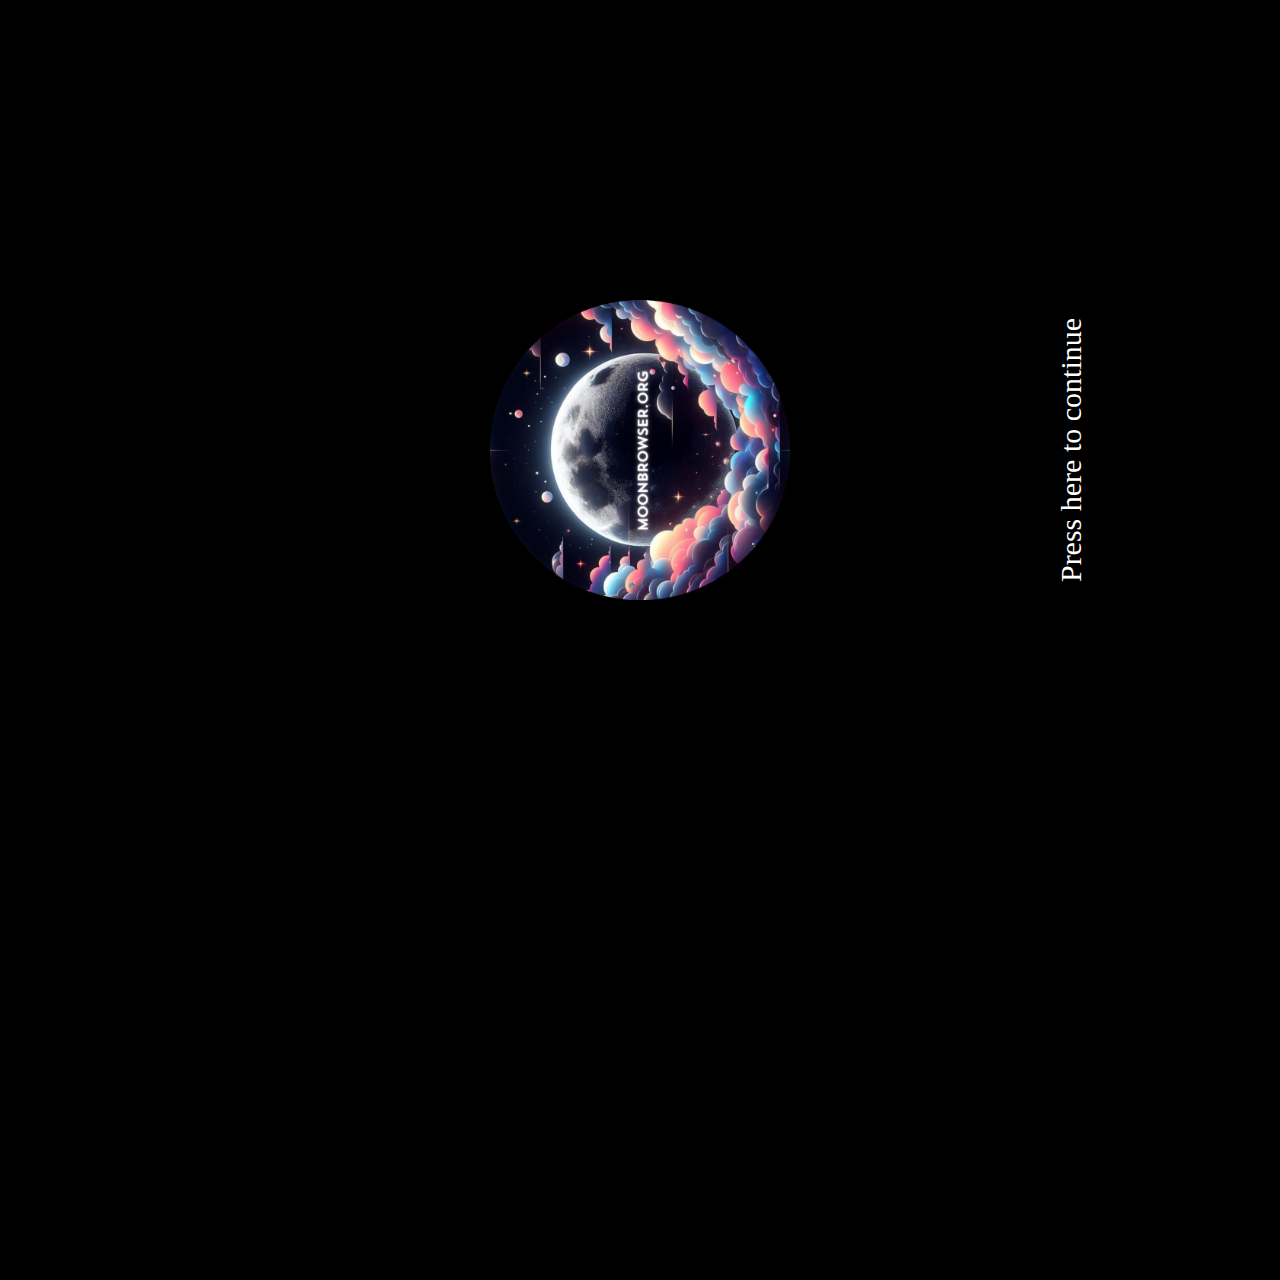
<file: index.html>
<!DOCTYPE html>
<html lang="en">
  <head>
    <meta charset="UTF-8" />
    <meta name="viewport" content="width=device-width, initial-scale=1.0" />
    <title>Block Breaker</title>
    <link rel="stylesheet" href="mainStyle.css" />
    <!-- <link rel="stylesheet" href="button.css" /> -->
    <link
      href="https://cdn.jsdelivr.net/npm/bootstrap@5.3.2/dist/css/bootstrap.min.css"
      rel="stylesheet"
      integrity="sha384-T3c6CoIi6uLrA9TneNEoa7RxnatzjcDSCmG1MXxSR1GAsXEV/Dwwykc2MPK8M2HN"
      crossorigin="anonymous"
    />
    <link rel="preconnect" href="https://fonts.googleapis.com" />
    <link rel="preconnect" href="https://fonts.gstatic.com" crossorigin />
    <link
      href="https://fonts.googleapis.com/css2?family=Lato:wght@300&display=swap"
      rel="stylesheet"
    />
    <script src="Mute.js"></script>
    <style>
      body {
        overflow-y: hidden;
        background-color: #000;
      }
    </style>
  </head>
  <body>
    <audio id="brickBreakSound" autoplay loop="loop" style="margin-top: 2rem">
      <source src="./smash_bg.mp3" type="audio/mpeg" />
      Your browser does not support the audio element.
    </audio>

    <video
      src="./smash_bg.mp4"
      autoplay
      loop
      controls
      style="display: none"
    ></video>
    <div class="splash-bg">
      <a
          href="menu.html"
          class="play-btn"
      >
          Press here to continue
      </button>
    </div>
    <script
      src="https://cdn.jsdelivr.net/npm/bootstrap@5.3.2/dist/js/bootstrap.bundle.min.js"
      integrity="sha384-C6RzsynM9kWDrMNeT87bh95OGNyZPhcTNXj1NW7RuBCsyN/o0jlpcV8Qyq46cDfL"
      crossorigin="anonymous"
    ></script>
    <script>
      function playSound() {
        let touch = document.getElementById("brickBreakSound");
        touch.play();
      }
    </script>
  </body>
</html>
</file>
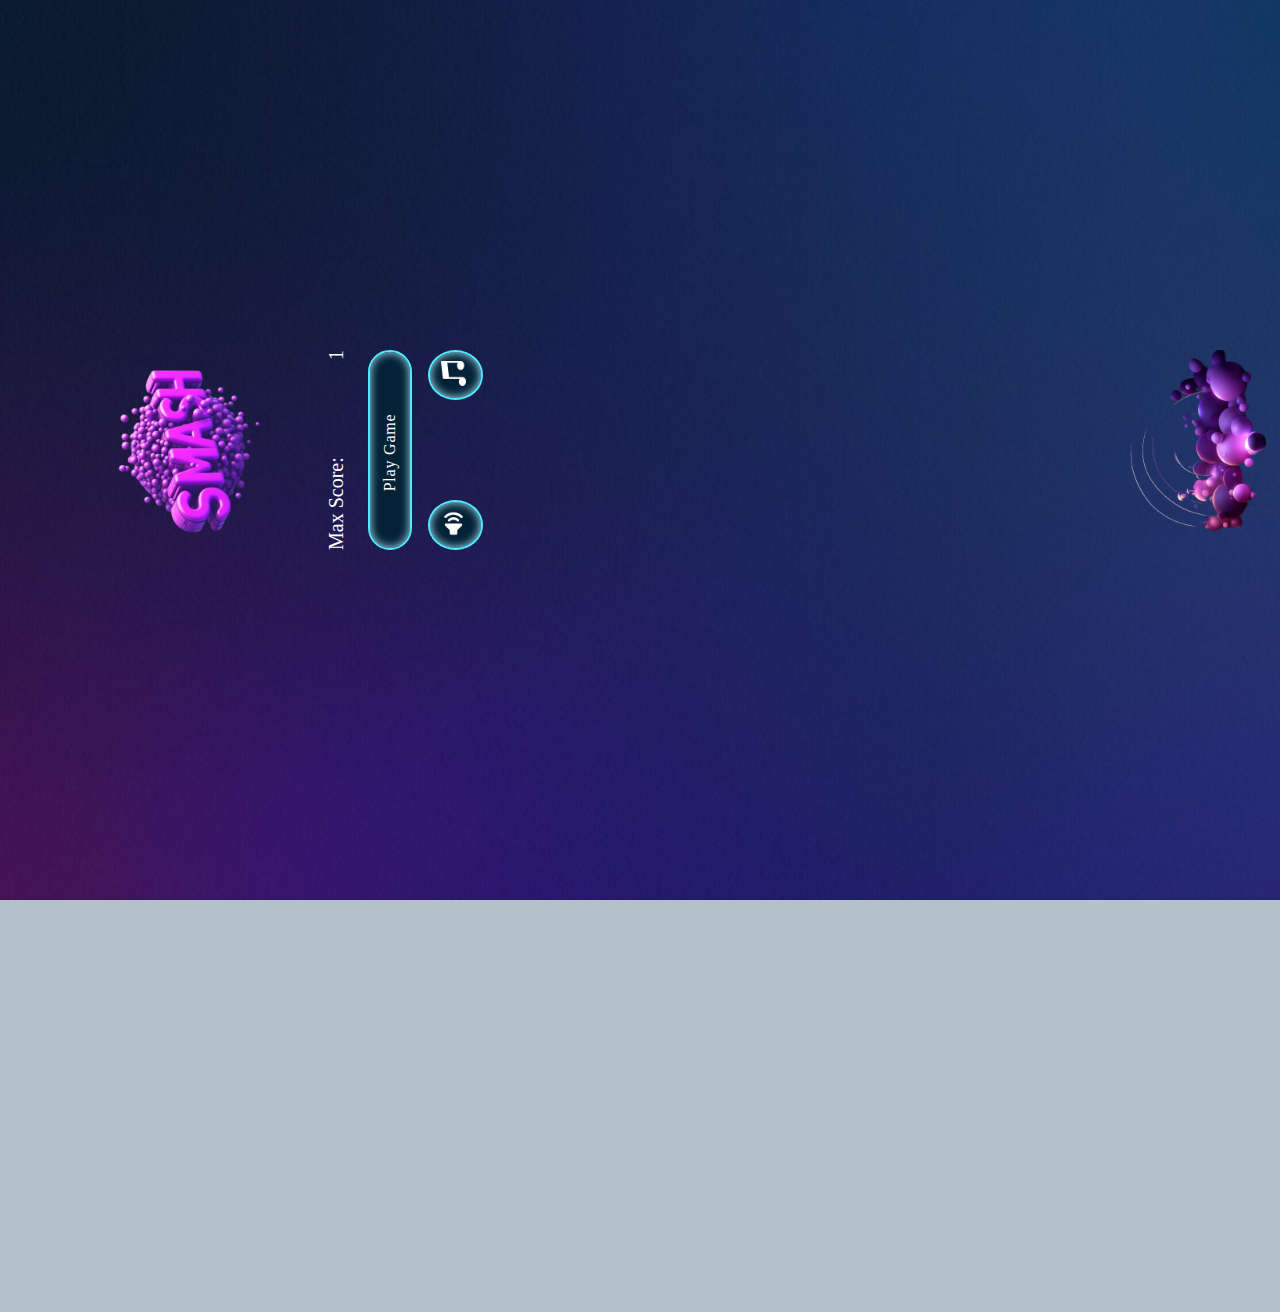
<file: menu.html>
<!DOCTYPE html>
<html lang="en">
  <head>
    <meta charset="UTF-8" />
    <meta name="viewport" content="width=device-width, initial-scale=1.0" />
    <title>Block Breaker</title>
    <link rel="stylesheet" href="style.css" />
    <link rel="stylesheet" href="button.css" />
    <link
      href="https://cdn.jsdelivr.net/npm/bootstrap@5.3.2/dist/css/bootstrap.min.css"
      rel="stylesheet"
      integrity="sha384-T3c6CoIi6uLrA9TneNEoa7RxnatzjcDSCmG1MXxSR1GAsXEV/Dwwykc2MPK8M2HN"
      crossorigin="anonymous"
    />
    <link rel="preload" href="music.png" as="image">
    <link rel="preload" href="no-music.png" as="image">
    <link rel="preload" href="no-sound.png" as="image">
    <link rel="preload" href="volume.png" as="image">
    <script src="Mute.js"></script>
    <style>
      body{
        overflow-y: hidden;
      }
      @media screen and (orientation: landscape) {
        body {
          transform: rotate(-90deg);
          transform-origin: top left;
          width: 100vh;
          height: 100vw;
          overflow-x: hidden;
          position: absolute;
          top: 100%;
          left: 0;
        }
      }
      button img{
        height: 25px;
        margin-left: -6px;
      }
      .button{
        border-radius: 50%;
        width: 50px;
      }
      .sound{
        display: flex;
        justify-content: space-between;
      }
      #bestScore {
        font-size: 20px;
        font-weight: 500;
        color: white;
      }

      #bestScore span {
        float: right;
      }
    </style>
  </head>
  <body style="visibility: hidden;">
    <audio id="menuSound" loop="loop" style="margin-top: 2rem;">
      <source src="./smash_bg.mp3" type="audio/mpeg" />
      Your browser does not support the audio element.
    </audio>
    
    <video src="./smash_bg.mp4" id="bgMusic" loop controls style="display: none;"></video>
    <div id="game">
      <div class="">
        <img src="./image-removebg-preview.png" alt="Logo" class="img imageLogo">
        <div class="menu">
          <p id="bestScore">Max Score: <span>1</span></p>
          <a href="game.html"
          ><button class="button-88 m2" id="playGame" role="button">Play Game</button></a
          >
          <!-- <button class="button-88 w1" role="button" id="mute"
          onclick="changeText()">Mute</button> -->
          <div class="sound">
            <button class="button-88 button soundBtn" role="button" onclick="toggleSound();"><img src="./volume.png" alt="music"></button>
            <button class="button-88 button musicBtn" onclick="toggleMusic();" role="button"><img src="./music.png" alt="sound"></button>
          </div>
          <img src="./OIG.png" alt="Logo" class="img1 imageLogo1">
          <!-- <button
            class="button-30"
            role="button"
            id="mute"
            onclick="changeText()"
            >
            Mute
          </button> -->
        </div>
      </div>
    </div>
    <script
      src="https://cdn.jsdelivr.net/npm/bootstrap@5.3.2/dist/js/bootstrap.bundle.min.js"
      integrity="sha384-C6RzsynM9kWDrMNeT87bh95OGNyZPhcTNXj1NW7RuBCsyN/o0jlpcV8Qyq46cDfL"
      crossorigin="anonymous"
    ></script>
    <script>
      function init() {
          let sound =  localStorage.getItem('bricksSound') || true,
            music = localStorage.getItem('bricksMusic') || true,
            score = localStorage.getItem('brickBestScore') || 1;

          var bgMusic = document.getElementById('bgMusic');
          if(music == 'false') {
            document.querySelector('.musicBtn img').src = 'no-music.png';
            bgMusic.pause();
          } else {
            bgMusic.play();
          }

          if(sound == 'false') {
            document.querySelector('.soundBtn img').src = 'no-sound.png';
          }

          console.log(score);
          document.querySelector('#bestScore span').innerHTML = score;
          document.body.style.visibility = 'visible';
      }

      function toggleMusic() {
        let musicImage = document.querySelector('.musicBtn img');
        var bgMusic = document.getElementById('bgMusic');
        if(musicImage.src.endsWith('no-music.png')) {
            musicImage.src = 'music.png';
            bgMusic.play();
            localStorage.setItem('bricksMusic', true);
        } else {
          musicImage.src = 'no-music.png';
          bgMusic.pause();
          localStorage.setItem('bricksMusic', false);
        }
      }

      function toggleSound() {
        let soundImage = document.querySelector('.soundBtn img');
        if(soundImage.src.endsWith('no-sound.png')) {
            soundImage.src = 'volume.png';
            localStorage.setItem('bricksSound', true);
        } else {
          soundImage.src = 'no-sound.png'
          localStorage.setItem('bricksSound', false);
        }
      }

      init();
    </script>
  </body>
</html>
</file>
<file: mainStyle.css>
body {
    /* background-image: url('Untitled-1-09.png'); */
    background-color: #000 !important;
    /* background-size: cover; 
    background-repeat: no-repeat; 
    background-attachment: fixed; */
  }
  
  .button-30{
    margin: 0.5rem;
  }
  
  .menu{
    display: flex;
    flex-direction: column;
    justify-content: center;
    align-items: center;
    padding-top: 2.5rem;
  }
  
  #game{
    display: flex;
    justify-content: center;
    align-items: center;
    height: 100vh;
    width: 100vw;
    margin-top: 10rem;
  }
  
  /* CSS */
  .button-30 {
    align-items: center;
    appearance: none;
    background-color: #9e9eff;
    border-radius: 4px;
    border-width: 0;
    box-shadow: rgba(45, 35, 66, 0.4) 0 2px 4px,rgba(45, 35, 66, 0.3) 0 7px 13px -3px,#9900ff 0 -3px 0 inset;
    box-sizing: border-box;
    color: ghostwhite;
    cursor: pointer;
    display: inline-flex;
    font-family: "JetBrains Mono",monospace;
    height: 48px;
    justify-content: center;
    line-height: 1;
    list-style: none;
    overflow: hidden;
    padding-left: 16px;
    padding-right: 16px;
    position: relative;
    text-align: left;
    text-decoration: none;
    transition: box-shadow .15s,transform .15s;
    user-select: none;
    -webkit-user-select: none;
    touch-action: manipulation;
    white-space: nowrap;
    will-change: box-shadow,transform;
    font-size: 18px;
  }
  
  .button-30:focus {
    box-shadow: #D6D6E7 0 0 0 1.5px inset, rgba(45, 35, 66, 0.4) 0 2px 4px, rgba(45, 35, 66, 0.3) 0 7px 13px -3px, #D6D6E7 0 -3px 0 inset;
  }
  
  .button-30:hover {
    box-shadow: rgba(45, 35, 66, 0.4) 0 4px 8px, rgba(45, 35, 66, 0.3) 0 7px 13px -3px, #9900ff 0 -3px 0 inset;
    transform: translateY(-2px);
  }
  
  .button-30:active {
    box-shadow: #4e4e97 0 3px 7px inset;
    transform: translateY(2px);
  }
  
  body {
    /*Removes the default margin preset by the browser*/
    margin: 0;
  
    /* min-height: 100vh; */
  
    /* Used to vertically center <main> when <main>'s margin is set to auto */
    display: flex; 
  
    background-color: #b4c1cb;
  
    /* Image for texture and lightening effect on background */
    background-image: 
                linear-gradient(135deg, rgba(255,255,255,.5) 30%, rgba(0,0,0,.1)),
                ;
                
  }
  
  main {
    margin: auto;
  }
  
  input[type="range"] {
    /* To remove default styles appplied by webkit browsers */
    -webkit-appearance: none; 
  
    width: 15rem;
    background: transparent;
    position: relative;
  }   
  
  input[type="range"]:focus {
    /* To remove default (mostly blue) outline appplied by browsers on :focus */
    outline: 0;
  }
  
  /* SLIDER THUMB -> represented by the orange ball in the design */
  /* Webkit based browsers (chrome, opera, ...) */
  input[type="range"]::-webkit-slider-thumb {
     /* Removes the default styling */
    -webkit-appearance: none;
  
    width: 1.75em;
    height: 1.75em;
    margin: -0.675em 0;
    background: #9900ff;
    border-radius: 100%;
  
    /* The inset shadow gives depth and makes the thumb look 3 dimensional and the other one shows a subtle effect of the shadow it creates because of the light source coming from the top left of the page */
    box-shadow: 
                inset .8em .8em 5px -8px rgba(255, 255, 255, .4),
                inset -.4em -.4em 10px -3px rgba(0,0,0,.2),
                0.7em 0.5em 7px -0.5em rgba(0,0,0,.4);;
  
    cursor: pointer;
  }
  
  /*All the same stuff for firefox */
  input[type=range]::-moz-range-thumb {
    width: 1em;
    height: 1em;
    margin: .5em 0;
    background: #9e9eff;
    border-radius: 100%;
    box-shadow: 
                inset .8em .8em 5px -8px rgba(255, 255, 255, .4),
                inset -.4em -.4em 10px -3px rgba(0,0,0,.2),
                0.7em 0.5em 7px -0.5em rgba(0,0,0,.4);
    cursor: pointer;
    border: 0;
  }
  
  
  /* RUNNABLE TRACK -> represented by the indented carve in which the ball (thumb) moves */
  /* Webkit browsers */
  input[type="range"]::-webkit-slider-runnable-track {
    background: transparent;
    width: 100%;
    height: 0.5em;
    padding: 0 1em;
    border-radius: 2em;
  
    /* These shadow are what create the skeumorphic indent on the track. The first one is dark to show places in the indent that light don't reach and the second one shows places where light meets thereby creating the illusion of depth */ 
    box-shadow: 
                inset .6em 1em 10px rgba(0,0,0,.15),
                inset -.6em -1em 10px rgba(0, 0, 0, .15),
                -0em -0em 2px #9900ff;
  }
  /* For firefox */
  input[type=range]::-moz-range-track {
    background: transparent;
    width: 100%;
    height: 2em;
    padding: 0 1em;
    border-radius: 2em;
    box-shadow: 
                inset .6em 1em 2px rgba(0,0,0,.15),
                inset -.6em -1em 2px rgba(0, 0, 0, .15);
  }
  
  /* For the numbering in the range's design - doesn't show on firefox but shows on chrome and opera */
  input[type="range"]::before {
    /* content: "0 1 2 3 4 5 6 7 8 9"; */
    position: absolute;
    text-align: center;
    color: #c4c4c4;
    font-size: 1em;
  
    /*Serves to spread the letters to fit the whole width of the track */
    letter-spacing: .65em;
  
    top: 0; bottom: 0;
    left: 0; right: 0;
    padding: 1.6em;
  
    /* Makes the letters look embossed adding to the skeumorphic theme of the design */
    text-shadow: .5px .5px 0.9px rgba(0,0,0, .4);
  
    z-index: -1;
  }
  
  .imageLogo{
    z-index: -1;
    width: 200px;
    height: 200px;
    /* margin-bottom: 20vh; */
  }
  
  .imageLogo1{
    z-index: -1;
    width: 200px;
    height: 200px;
    /* margin-bottom: 20vh; */
  }
  
  .imageLogo3{
    z-index: -1;
    width: 22rem;
    height: 22rem;
    /* margin-bottom: 20vh; */
  }
  
  .alink{
    text-decoration: none;
    color: aliceblue;
    width: 200px;
    text-align: center;
    font-size: 1.2rem;
    /* width: 60vw; */
    font-family: 'Lato', sans-serif;
  }

  .img8{
    display: flex;
    flex-direction: column;
    margin-top: -18.5rem;
    /* position: absolute; */
}

@media screen and (orientation: landscape) {
  body {
    transform: rotate(-90deg);
    transform-origin: top left;
    width: 100vh;
    height: 100vw;
    overflow-x: hidden;
    position: absolute;
    top: 100%;
    left: 0;
  }
}

.splash-bg {
  position: fixed;
  left: 0;
  top: 0;
  width: 100%;
  height: 100%;
  z-index: 100;
  background-color: #000;
  background-image: url('./Final.png');
  background-repeat: no-repeat;
  background-position: center;
  background-size: 300px;
}

.play-btn {
  position: absolute;
  bottom: 15%;
  left: 50%;
  transform: translateX(-50%);
  background: transparent;
  border: none;
  color: white;
  font-size: 30px;
  white-space: nowrap;
  cursor: pointer;
  text-decoration: none;
}
</file>
<file: button.css>
/* CSS */
.button-88 {
  /* display: flex; */
  align-items: center;
  font-family: inherit;
  font-weight: 500;
  font-size: 16px;
  padding: 0.7em 1.4em 0.7em 1.1em;
  color: white;
  background: #052136;
  /* background: linear-gradient(360deg, rgb(199, 5, 83) 1%, rgba(252,86,163,1) 100%); */
  border: none;
  /* box-shadow: 0 0.7em 1.5em -0.5em #d8045999; */
  border: 2px solid #51e9fb;
  box-shadow: inset 0 0 10px #aaf1fe; 
  letter-spacing: 0.05em;
  border-radius: 20em;
  cursor: pointer;
  user-select: none;
  -webkit-user-select: none;
  touch-action: manipulation;
}

.button-88:hover {
  box-shadow: inset 0 0 10px #aaf1fe; 
}

.button-88:active {
  box-shadow: inset 0 0 10px #aaf1fe; 
}

.m2{
    margin-bottom: 1rem;
    width: 200px;
}

.img{
    display: flex;
    flex-direction: column;
    margin-top: -20.5rem;
    /* position: absolute; */
}

.img1{
    display: flex;
    flex-direction: column;
    margin-top: -17rem;
    position: absolute;
    bottom: -2rem;
    /* left: -4rem; */
}

.w1{
    width: 200px;
}
</file>
<file: style.css>
body {
  background-image: url('./Untitled-1-09.png');
  background-size: cover; 
  background-repeat: no-repeat; 
  background-attachment: fixed;
}

.button-30{
  margin: 0.5rem;
}

.menu{
  display: flex;
  flex-direction: column;
  margin-top: 1rem;
}

#game{
  display: flex;
  justify-content: center;
  align-items: center;
  height: 100vh;
  width: 100vw;
  /* margin-top: 5rem; */
}

/* CSS */
.button-30 {
  align-items: center;
  appearance: none;
  background-color: #9e9eff;
  border-radius: 4px;
  border-width: 0;
  box-shadow: rgba(45, 35, 66, 0.4) 0 2px 4px,rgba(45, 35, 66, 0.3) 0 7px 13px -3px,#9900ff 0 -3px 0 inset;
  box-sizing: border-box;
  color: ghostwhite;
  cursor: pointer;
  display: inline-flex;
  font-family: "JetBrains Mono",monospace;
  height: 48px;
  justify-content: center;
  line-height: 1;
  list-style: none;
  overflow: hidden;
  padding-left: 16px;
  padding-right: 16px;
  position: relative;
  text-align: left;
  text-decoration: none;
  transition: box-shadow .15s,transform .15s;
  user-select: none;
  -webkit-user-select: none;
  touch-action: manipulation;
  white-space: nowrap;
  will-change: box-shadow,transform;
  font-size: 18px;
}

.button-30:focus {
  box-shadow: #D6D6E7 0 0 0 1.5px inset, rgba(45, 35, 66, 0.4) 0 2px 4px, rgba(45, 35, 66, 0.3) 0 7px 13px -3px, #D6D6E7 0 -3px 0 inset;
}

.button-30:hover {
  box-shadow: rgba(45, 35, 66, 0.4) 0 4px 8px, rgba(45, 35, 66, 0.3) 0 7px 13px -3px, #9900ff 0 -3px 0 inset;
  transform: translateY(-2px);
}

.button-30:active {
  box-shadow: #4e4e97 0 3px 7px inset;
  transform: translateY(2px);
}

body {
  /*Removes the default margin preset by the browser*/
  margin: 0;

  min-height: 100vh;

  /* Used to vertically center <main> when <main>'s margin is set to auto */
  display: flex; 

  background-color: #b4c1cb;

  /* Image for texture and lightening effect on background */
  background-image: 
              linear-gradient(135deg, rgba(255,255,255,.5) 30%, rgba(0,0,0,.1)),
              ;
              
}

main {
  margin: auto;
}

input[type="range"] {
  /* To remove default styles appplied by webkit browsers */
  -webkit-appearance: none; 

  width: 15rem;
  background: transparent;
  position: relative;
}   

input[type="range"]:focus {
  /* To remove default (mostly blue) outline appplied by browsers on :focus */
  outline: 0;
}

/* SLIDER THUMB -> represented by the orange ball in the design */
/* Webkit based browsers (chrome, opera, ...) */
input[type="range"]::-webkit-slider-thumb {
   /* Removes the default styling */
  -webkit-appearance: none;

  width: 1.75em;
  height: 1.75em;
  margin: -0.675em 0;
  background: #9900ff;
  border-radius: 100%;

  /* The inset shadow gives depth and makes the thumb look 3 dimensional and the other one shows a subtle effect of the shadow it creates because of the light source coming from the top left of the page */
  box-shadow: 
              inset .8em .8em 5px -8px rgba(255, 255, 255, .4),
              inset -.4em -.4em 10px -3px rgba(0,0,0,.2),
              0.7em 0.5em 7px -0.5em rgba(0,0,0,.4);;

  cursor: pointer;
}

/*All the same stuff for firefox */
input[type=range]::-moz-range-thumb {
  width: 1em;
  height: 1em;
  margin: .5em 0;
  background: #9e9eff;
  border-radius: 100%;
  box-shadow: 
              inset .8em .8em 5px -8px rgba(255, 255, 255, .4),
              inset -.4em -.4em 10px -3px rgba(0,0,0,.2),
              0.7em 0.5em 7px -0.5em rgba(0,0,0,.4);
  cursor: pointer;
  border: 0;
}


/* RUNNABLE TRACK -> represented by the indented carve in which the ball (thumb) moves */
/* Webkit browsers */
input[type="range"]::-webkit-slider-runnable-track {
  background: transparent;
  width: 100%;
  height: 0.5em;
  padding: 0 1em;
  border-radius: 2em;

  /* These shadow are what create the skeumorphic indent on the track. The first one is dark to show places in the indent that light don't reach and the second one shows places where light meets thereby creating the illusion of depth */ 
  box-shadow: 
              inset .6em 1em 10px rgba(0,0,0,.15),
              inset -.6em -1em 10px rgba(0, 0, 0, .15),
              -0em -0em 2px #9900ff;
}
/* For firefox */
input[type=range]::-moz-range-track {
  background: transparent;
  width: 100%;
  height: 2em;
  padding: 0 1em;
  border-radius: 2em;
  box-shadow: 
              inset .6em 1em 2px rgba(0,0,0,.15),
              inset -.6em -1em 2px rgba(0, 0, 0, .15);
}

/* For the numbering in the range's design - doesn't show on firefox but shows on chrome and opera */
input[type="range"]::before {
  /* content: "0 1 2 3 4 5 6 7 8 9"; */
  position: absolute;
  text-align: center;
  color: #c4c4c4;
  font-size: 1em;

  /*Serves to spread the letters to fit the whole width of the track */
  letter-spacing: .65em;

  top: 0; bottom: 0;
  left: 0; right: 0;
  padding: 1.6em;

  /* Makes the letters look embossed adding to the skeumorphic theme of the design */
  text-shadow: .5px .5px 0.9px rgba(0,0,0, .4);

  z-index: -1;
}

.imageLogo{
  z-index: -1;
  width: 200px;
  height: 200px;
  /* margin-bottom: 20vh; */
}

.imageLogo1{
  z-index: -1;
  width: 200px;
  height: 200px;
  /* margin-bottom: 20vh; */
}

.imageLogo3{
  z-index: -1;
  width: 200px;
  height: 200px;
  /* margin-bottom: 20vh; */
}

.alink{
  text-decoration: none;
  color: aliceblue;
  width: 200px;
  text-align: center;
  font-size: 1.2rem;
  font-family: 'Lato', sans-serif;
}
</file>
